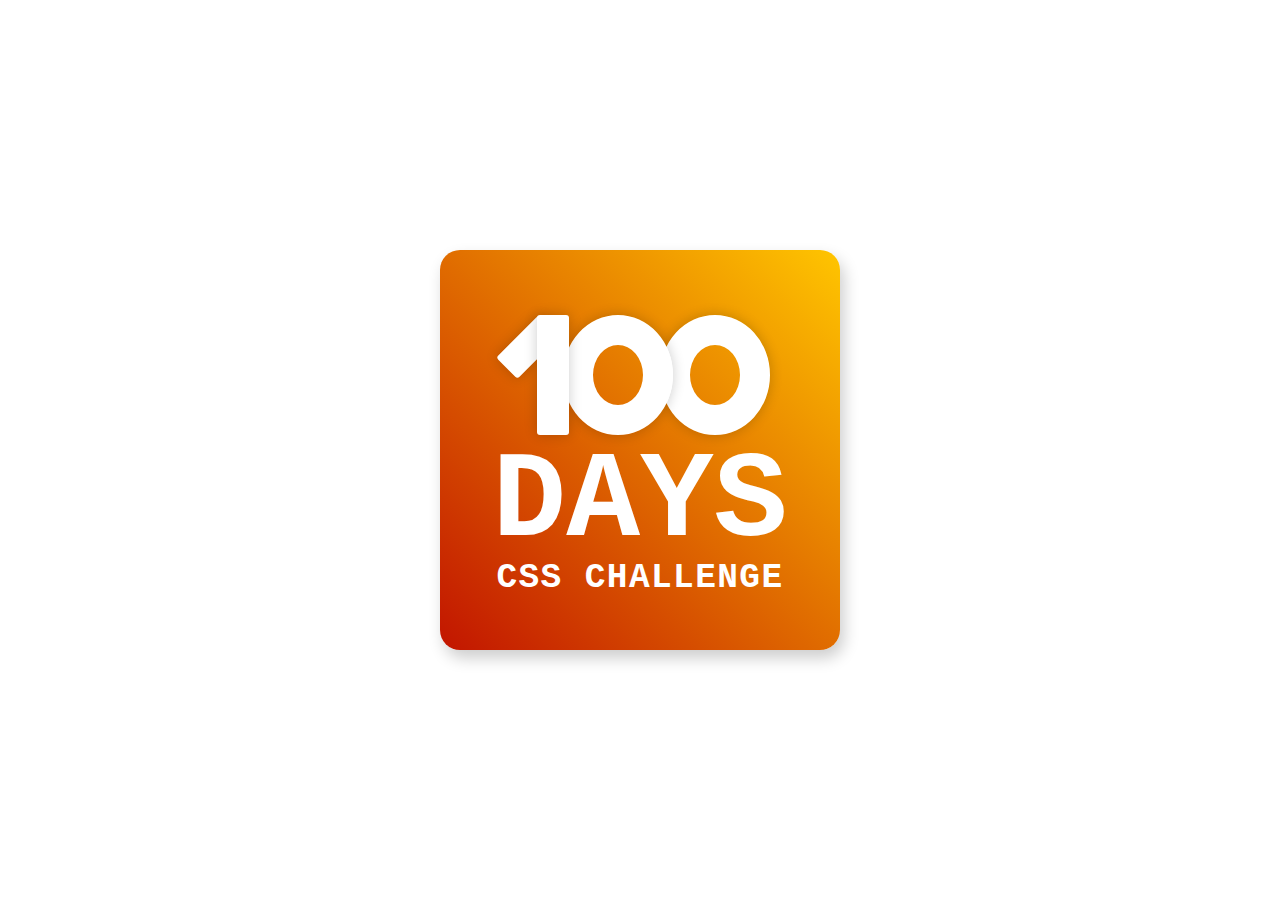
<file: 100-days-css/index.html>
<!DOCTYPE html>
<html>
<head>
	<meta charset="utf-8">
    <meta http-equiv="X-UA-Compatible" content="IE=edge">
    <meta name="viewport" content="width=device-width, initial-scale=1">

    <title>100 Days CSS Challenge</title>

    <link rel="stylesheet" href="./style.css">
</head>

<body>
	<div class="frame">
	  <div class="center">
			<div class="number">
				<div class="one-top"></div>
				<div class="one-body"></div>
				<div class="zero-one"></div>
				<div class="zero-two"></div>
			</div>
			<span class="big">Days</span>
			<span class="small">Css Challenge</span>
	  </div>
	</div>

</body>



</html>
</file>
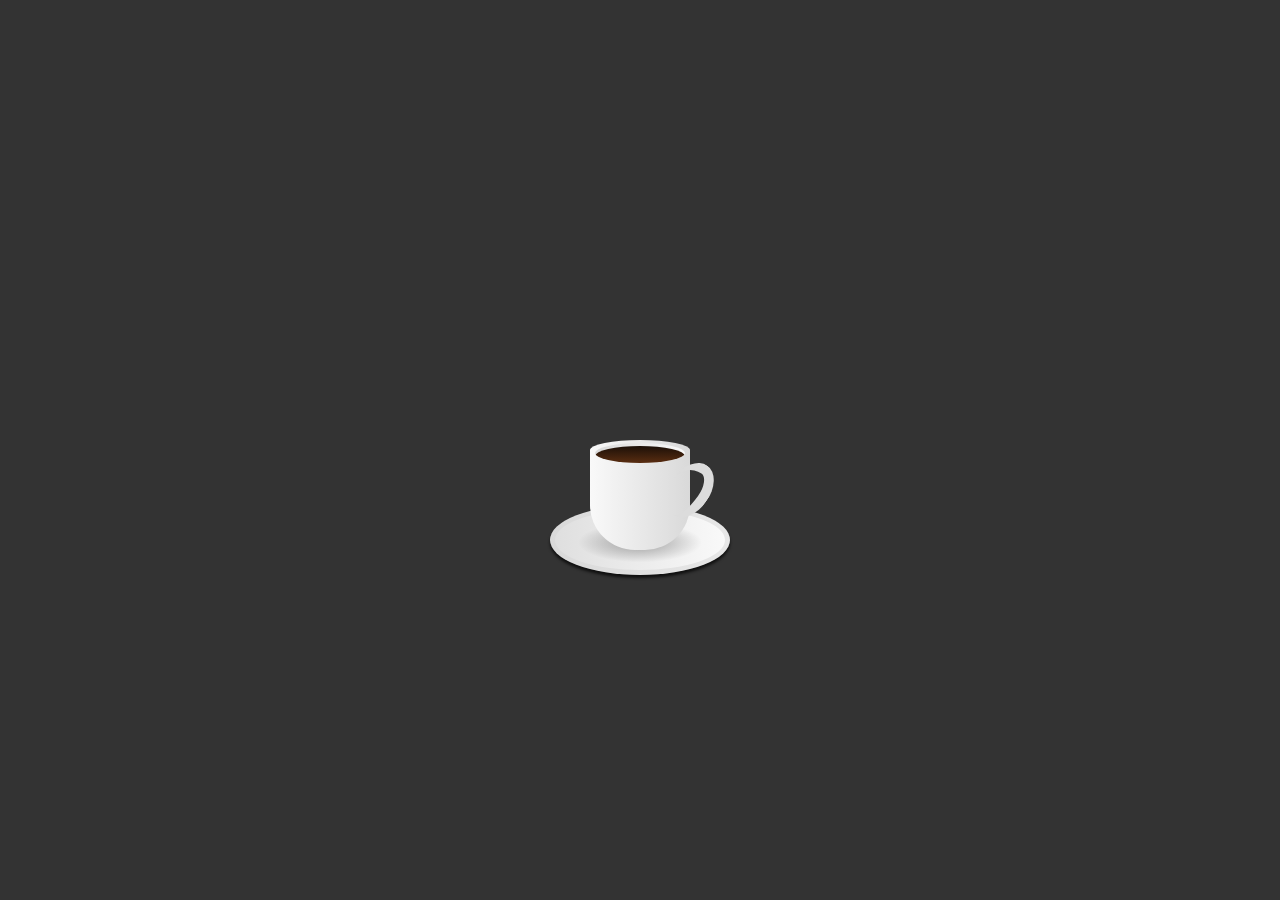
<file: coffee-cup/index.html>
<!DOCTYPE html>
<html lang="en">

<head>
    <meta charset="UTF-8">
    <meta http-equiv="X-UA-Compatible" content="IE=edge">
    <meta name="viewport" content="width=device-width, initial-scale=1.0">
    <title>Document</title>
    <link rel='stylesheet' href="style.css" />
</head>

<body>
    <div class="container">
        <div class="plate"></div>
        <div class="cup">
            <div class="top">
                <div class="vapour">
                    <span style="--i:1;"></span>
                    <span style="--i:3;"></span>
                    <span style="--i:5;"></span>
                    <span style="--i:10;"></span>
                    <span style="--i:13;"></span>
                    <span style="--i:16;"></span>
                    <span style="--i:20;"></span>
                    <!-- 
                    <span style="--i:6;"></span>
                    <span style="--i:7;"></span>
                    <span style="--i:8;"></span>
                    <span style="--i:17;"></span>
                    <span style="--i:11;"></span>
                    <span style="--i:12;"></span>
                    <span style="--i:14;"></span>
                    <span style="--i:2;"></span>
                    
                    <span style="--i:9;"></span>
                    -->
                    <span style="--i:4;"></span>
                    <span style="--i:15;"></span>
                    <span style="--i:19;"></span>
                </div>
                <div class="inner">
                    <div class="coffee"></div>
                </div>
            </div>
            <div class="handle"></div>
        </div>
    </div>
</body>

</html>
</file>
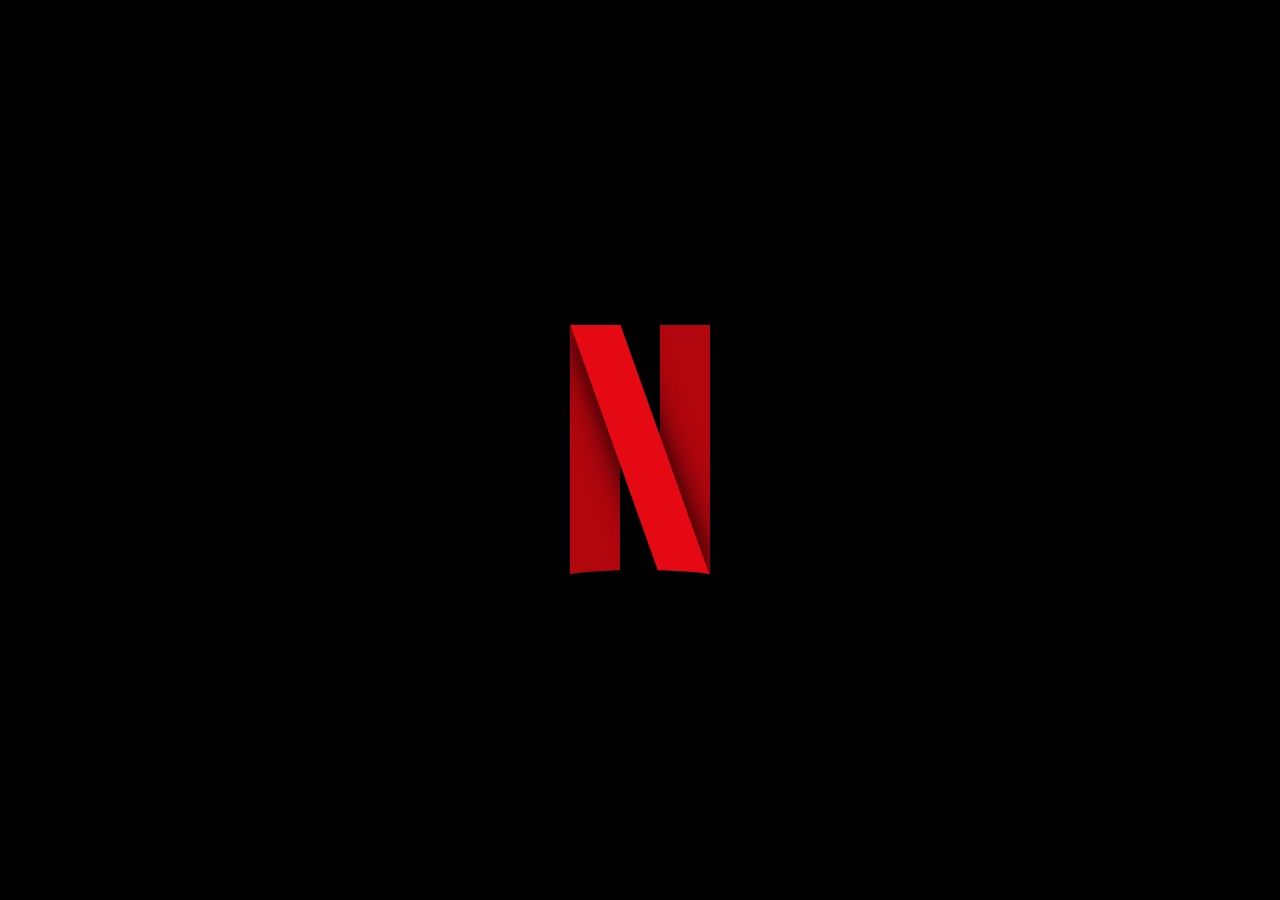
<file: logo-netflix/logo-netflix.html>
<!DOCTYPE html>
<html lang="en">
<head>
    <meta charset="UTF-8">
    <meta http-equiv="X-UA-Compatible" content="IE=edge">
    <meta name="viewport" content="width=device-width, initial-scale=1.0">
    <link rel="stylesheet" href="style.css">
	<title>Logo Netflix</title>
</head>
<body>
    <div class="netflix"></div>
</body>
</html>
</file>
<file: 100-days-css/style.css>
/* inspired by...
https://codepen.io/roydigerhund/pen/JGmvaE */

@import url(https://fonts.googleapis.com/css?family=Open+Sans:700,300);

.frame {
	position: absolute;
	top: 50%;
	left: 50%;
	width: 400px;
	height: 400px;
	margin-top: -200px;
	margin-left: -200px;
	border-radius: 20px;
	/* offset-x | offset-y | blur-radius | spread-radius | color */
	box-shadow: 4px 8px 16px 0 rgba(0,0,0,0.2);
	overflow: hidden;
	background: #00d2ff;  /* fallback for old browsers */
	background: -webkit-linear-gradient(to left top, #aa7bf5, #00d2ff);
	/*background: linear-gradient(to left top, #aa7bf5, #00d2ff); */
	/*background: linear-gradient(to right top, #00d2ff, #3a7bd5);*/
	background: linear-gradient(to right top, #c21500, #ffc500);
	color: #fff;
	font-family: 'Courier New', 'Open Sans', 'Helvetica', sans-serif;
}

.center {
	position: absolute;
	top: 50%;
	left: 50%;
	transform: translate(-50%,-50%);
}

.number {
	position: relative;
	height: 150px;
	width: 300px;
}

.one-top {
	z-index: 3;
	position: absolute;
	top: 17px;
	left: 23px;
	height: 60px;
	width: 30px;
	background: #fff;
	border-radius: 3px;
	transform: rotate(45deg);
	/* offset-x | offset-y | blur-radius | spread-radius | color */
	box-shadow: 0 0 13px 0 rgba(0,0,0,0.2);
}

.one-body {
	z-index: 4;
	position: absolute;
	top: 15px;
	left: 47px;
	height: 120px;
	width: 32px;
	background: #fff;
	border-radius: 3px;
	box-shadow: 0 0 13px 0 rgba(0,0,0,0.2);
}


.zero-one, .zero-two {
	z-index: 2;
	position: absolute;
	top: 15px;
	left: 73px;
	box-sizing: border-box;
	height: 120px;
	width: 110px;
	border-radius: 50%;
	border: 30px solid #fff;
	box-shadow: 0 0 13px 0 rgba(0,0,0,0.2);
}

.zero-two {
	z-index: 1;
	left: 170px;
}

.big {
	position: relative;
	z-index: 10;
	display: block;
	line-height: 105px;
	padding: 0;
	text-transform: uppercase;
	text-align: center;
	font-size: 123px;
	font-weight: 700;
}

.small {
	position: relative;
	z-index: 10;
	display: block;
	line-height: 45px;
	text-transform: uppercase;
	text-align: center;
	font-size: 34.5px;
	font-weight: 700;
	letter-spacing: .04em;
}


@media only screen and (max-width: 699px) {
    .frame {
        width: 58vw;
		height: 58vw;
		margin-top: -29vw;
		margin-left: -29vw;
}
	
	.number {
		height: 21.43vw;
		width: 42.85vw;
	}
	
	.one-top{
		top: 2.43vw;
		left: 3.28vw;
		height: 8.57vw;
		width: 4.28vw;
	}
	.one-body{
		top: 2.14vw;
		left: 6.71vw;
		height: 17.14vw;
		width: 4.57vw;
	}
	.zero-one, .zero-two {
		top: 2.14vw;
		left: 10.43vw;
		height: 17.14vw;
		width: 15.71vw;
		border: 4.28vw solid #fff;
	}
	.zero-two{
		left: 24.28vw;
	}

	.big {
		font-size: 17.57vw;
		line-height: 15vw;
	}

	.small {
		font-size: 4.93vw;
		line-height: 6.43vw;
	}
}
</file>
<file: coffee-cup/style.css>
* {
    margin: 0;
    padding: 0;
    box-sizing: border-box;
}

body {
    background: #333;
    display: grid;
    place-items: center;
    height: 100vh;
}

.container {
    position: relative;
    top: 50px;
}

.cup {
    /*
    height: 280px;
    width: 300px;
    */
    position: relative;
    height: 100px;
    width: 100px;
    background-image: linear-gradient(to right, #f9f9f9, #d9d9d9);
    border-bottom-left-radius: 45%;
    border-bottom-right-radius: 45%;
}

.top {
    /*
    top: -30px;
    height: 60px;
    */
    position: absolute;
    top: -10px;
    left: 0;
    width: 100%;
    height: 20px;
    background: linear-gradient(to right, #f9f9f9, #d9d9d9);
    border-radius: 50%;
}

.inner {
    /*
    top: 5px;
    left: 10px;
    width: calc(100% - 20px);
    height: 50px;
    */
    position: absolute;
    width: 90px;
    top: 3px;
    left: 5px;
    height: 20px;
    background: linear-gradient(to left, #f9f9f9, #d9d9d9);
    border-radius: 50%;
    box-sizing: border-box;
    overflow: hidden;
}

.coffee {
    /*
    top: 0;
    left: 0;
    background: linear-gradient(#c57e65, #e28462);
    */
    position: absolute;
    top: 3px;
    width: 100%;
    height: 100%;
    background: linear-gradient(#1c1008, #643212);
    border-radius: 50%;
}

.handle {
    /*
    right: -70px;
    top: 40px;
    width: 160px;
    height: 180px;
    border: 25px solid #dcdcdc;
    border-left: 25px solid transparent;
    border-bottom: 25px solid transparent;

    */
    position: absolute;
    border: 10px solid black;
    height: 60px;
    width: 40px;
    border-left: transparent;
    border-bottom: transparent;
    border-radius: 50%;
    border-color: #dcdcdc;
    right: -20px;
    top: 10px;
    transform: rotate(35deg)
}

.plate {
    /*
    bottom: -50px;
    height: 200px;
    width: 500px;
    box-shadow: 0 35px 35px rgba(0, 0, 0, 0.7);
    */
    position: absolute;
    bottom: -25px;
    left: 50%;
    transform: translateX(-50%);
    background: linear-gradient(to right, #d9d9d9, #e7e7e7);
    height: 70px;
    width: 180px;
    border-radius: 50%;
    box-shadow: 0 3px 3px rgba(0, 0, 0, 0.7);
}

.plate::before {
    /*
    top: 10px;
    left: 10px;
    right: 10px;
    bottom: 10px;
    */
    content: '';
    position: absolute;
    top: 5px;
    left: 5px;
    right: 5px;
    bottom: 5px;
    background: linear-gradient(to left, #f9f9f9, #dfdfdf);
    border-radius: 50%;
}

.plate::after {
    /*
    top: 30px;
    left: 30px;
    right: 30px;
    bottom: 30px;
    */
    content: '';
    position: absolute;
    top: 15px;
    left: 20px;
    right: 20px;
    bottom: 10px;
    background: radial-gradient(rgba(0,0,0,0.2) 25%, transparent, transparent );
    border-radius: 50%;
}

.vapour{
    /*
    padding: 0 20px;
    */
    position: relative;
    display: flex;
    z-index: 1;
    padding: 0 10px;
}

.vapour span {
    /*
    left: 0;
    bottom: 50px;
    margin: 0 2px 50px;
    min-width: 5px;
    height: 120px;
    */
    
    position: relative;
    left: -10px;
    bottom: 30px;
    display: block;
    margin: 0 2px 20px;
    min-width: 5px;
    height: 50px;
    background: #fff;
    border-radius: 50%;
    animation: animate 5s linear infinite;
    opacity: 0;
    filter: blur(5px);
    animation-delay: calc(var(--i) * -0.5s);
}

@keyframes animate {
    0% {
        transform: translateY(0) scaleX(1);
        opacity: 0;
    }
    15% {
        opacity: 1;
    }
    50% {
        transform: translateY(-35px) scaleX(5);
    }
    95% {
        opacity: 0;
    }
    100% {
        transform: translateY(-70px) scaleX(10);
    }
}
</file>
<file: logo-netflix/style.css>
body {
	display: flex;
	align-items: center;
	height: 100vh;
	margin: 0;
	background: black;

}

.netflix {
	width: 140px;
	height: 250px;
	position: relative;
	margin-left: 50%;
	transform: translateX(-50%);
	background: linear-gradient(
		90deg,
		#b1060e 0,
		#b1060e 50px,
		transparent 50px,
		transparent 90px,
		#b1060e 90px,
		#b1060e 140px
	);
}

.netflix::before,
.netflix::after {
	content: '';
	display: block;
	position: absolute;
}

.netflix::before {
	width: 50px;
	height: 250px;
	top: 0;
	left: 45px;
	background-color: #e50914;
	transform: skewX(19.6deg);
	box-shadow: 0 0 30px black;
}

.netflix::after {
	width: 190px;
	height: 25px;
	top: 245px;
	left: -25px;
	border-radius: 50%;
	background-color: black;
}
</file>
